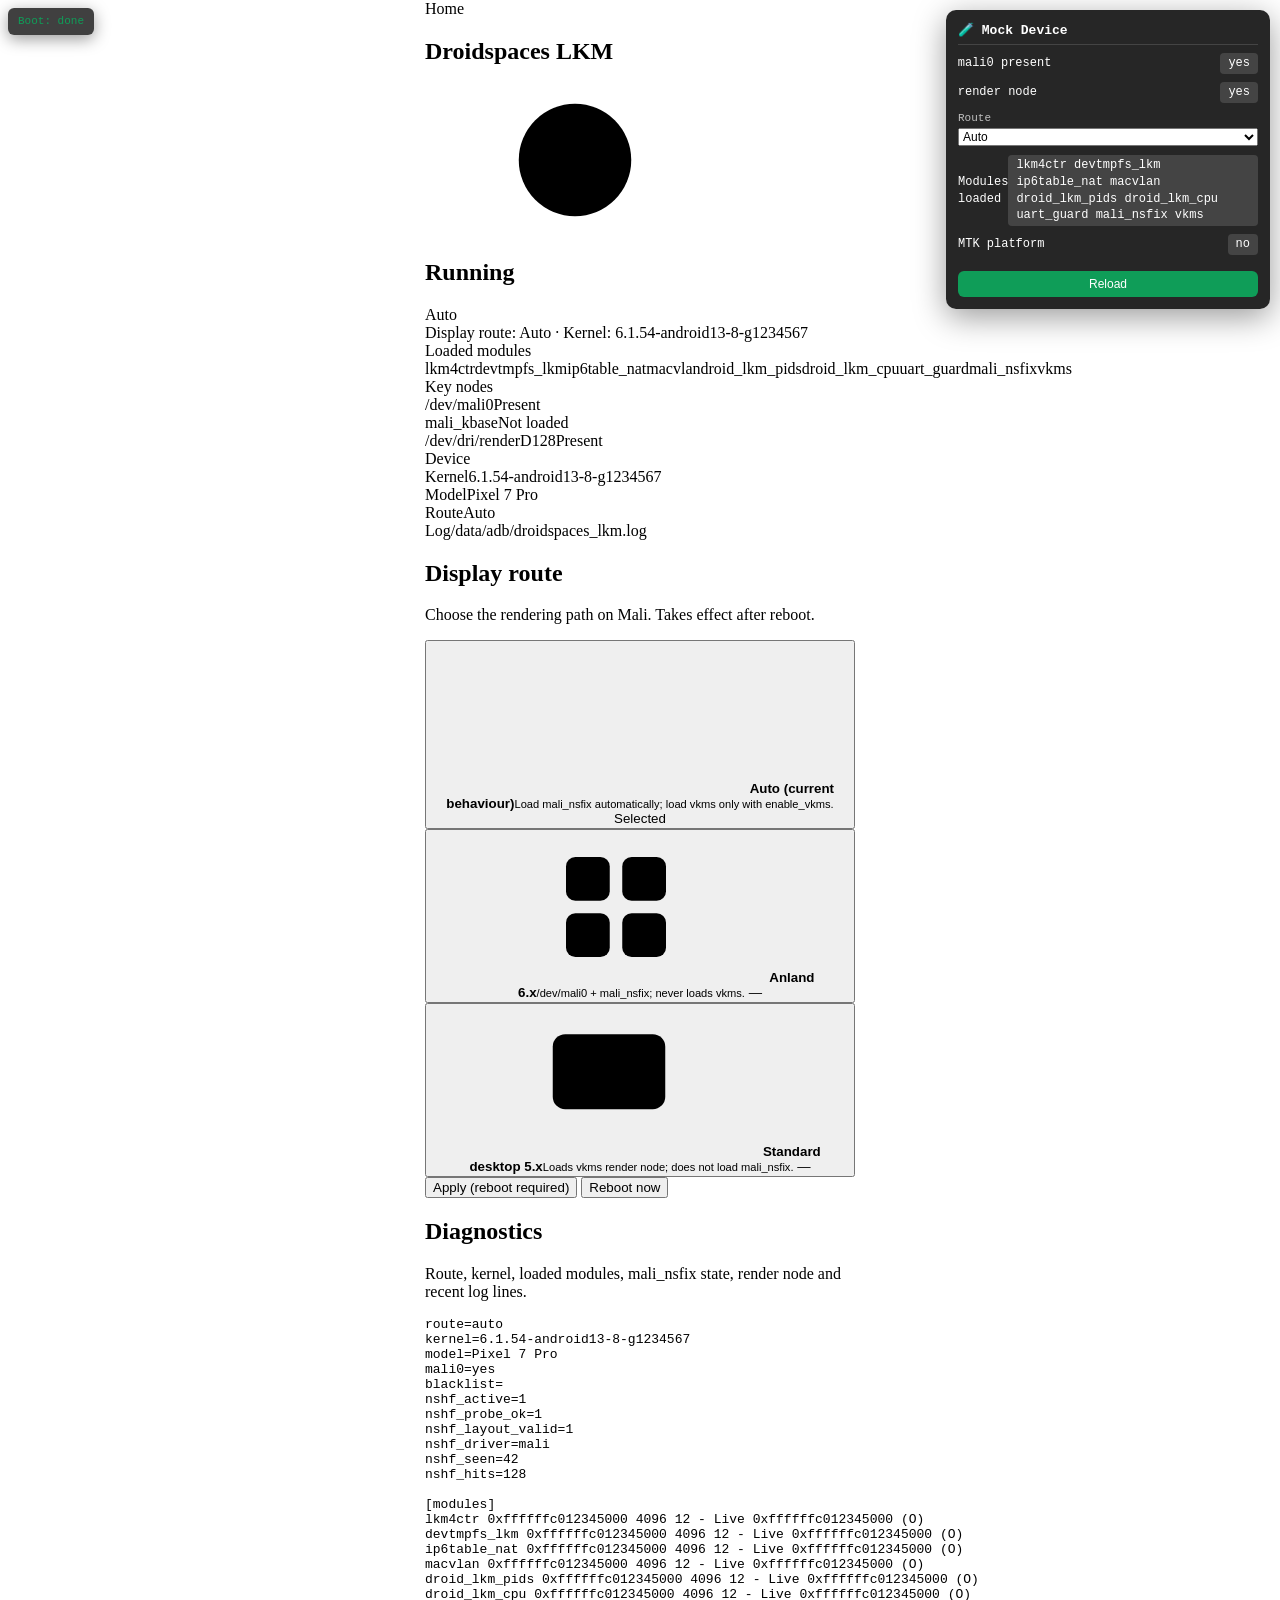
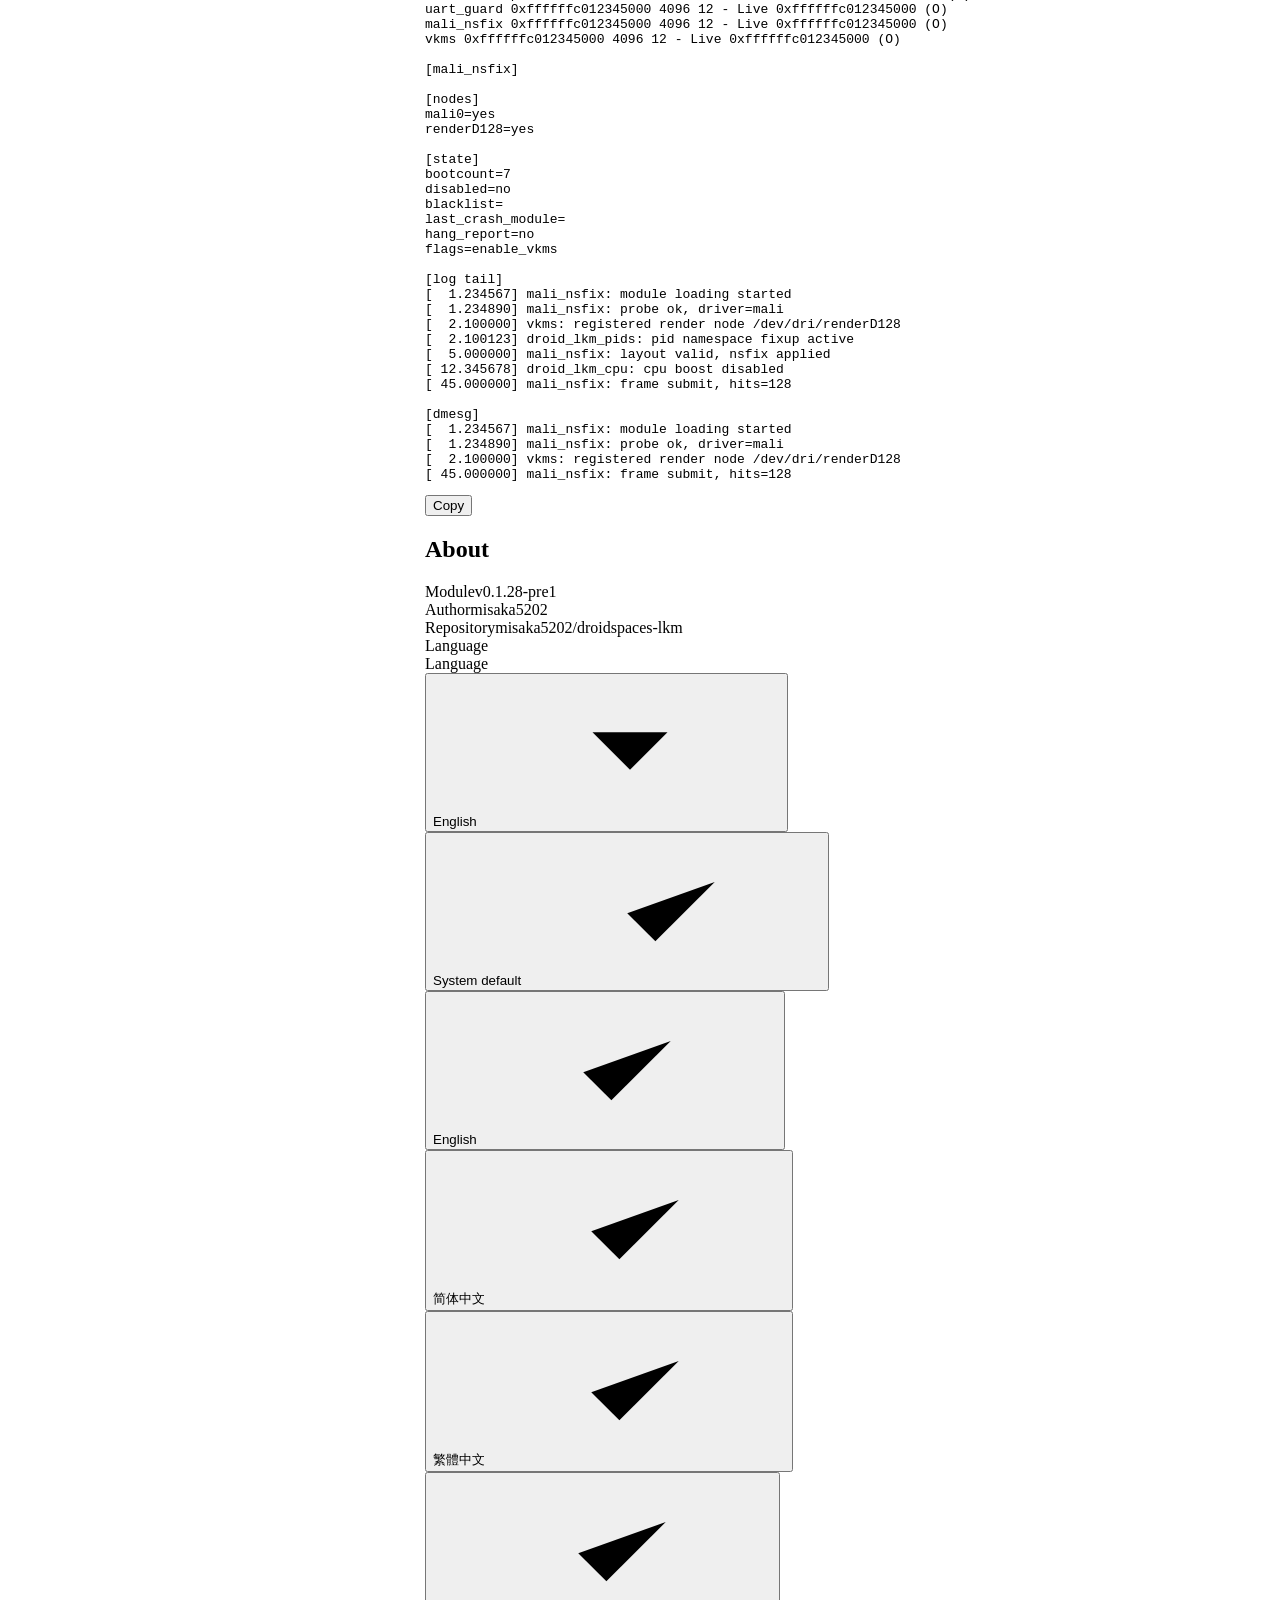
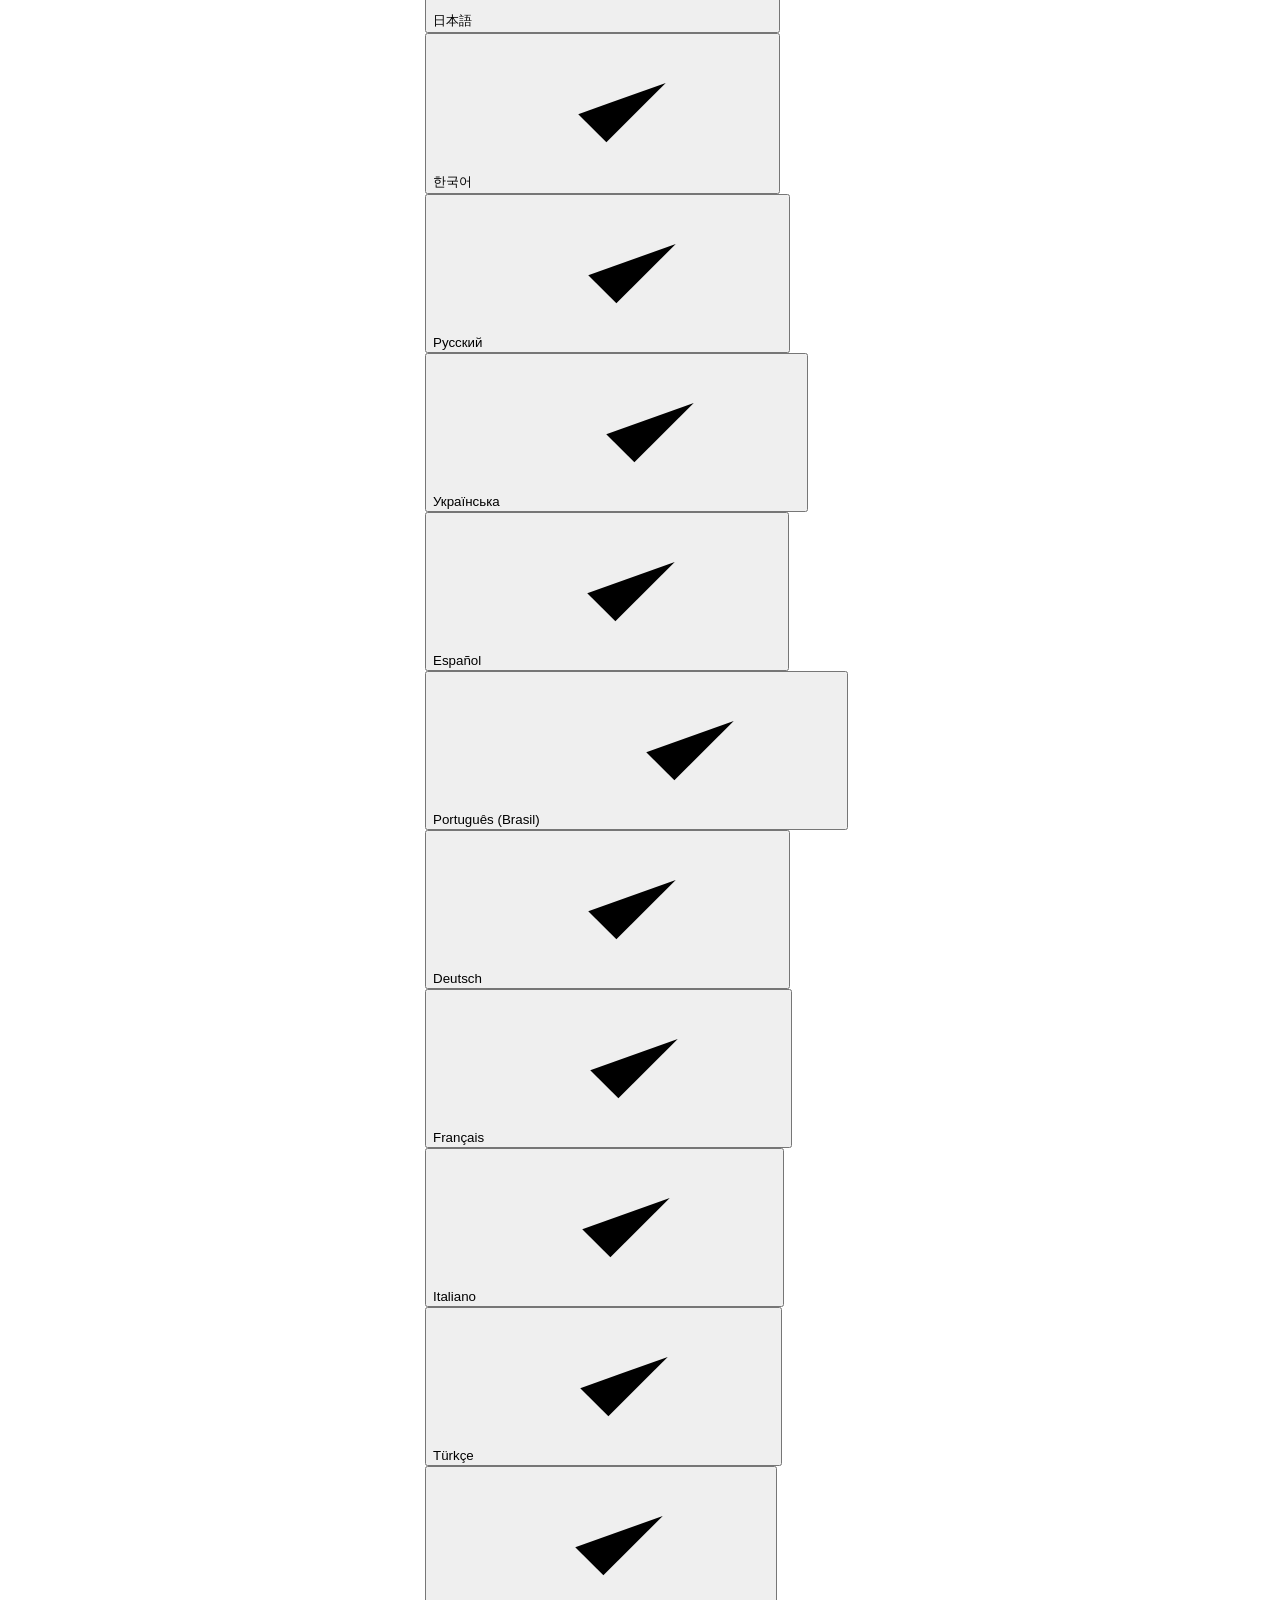
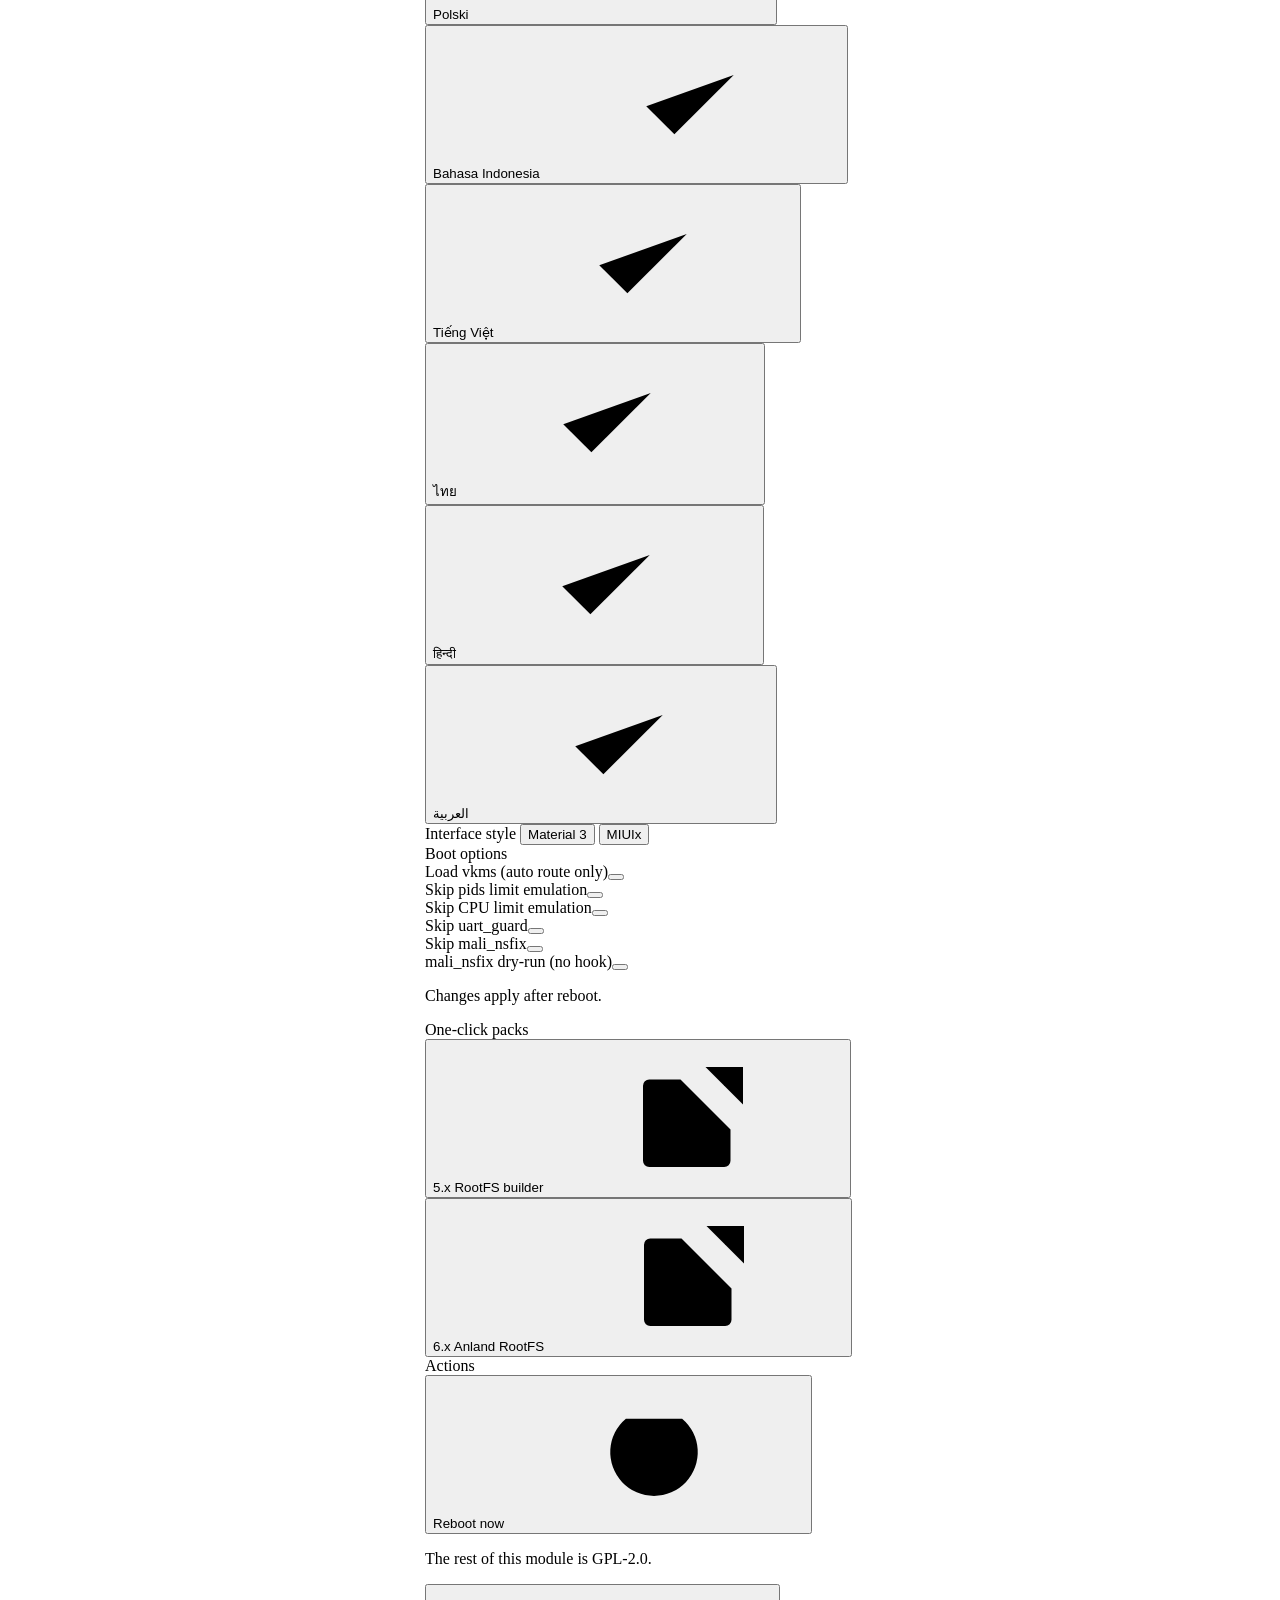
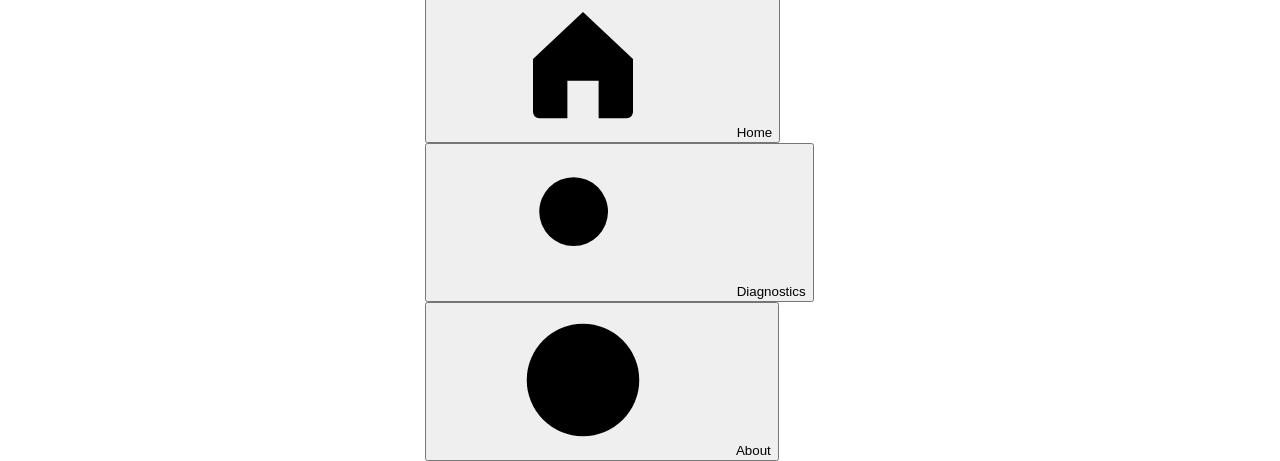
<file: module/webroot/mock.html>
<!DOCTYPE html>
<html lang="en">
<head>
<meta charset="UTF-8">
<meta name="viewport" content="width=device-width, initial-scale=1.0, maximum-scale=1.0, user-scalable=no, viewport-fit=cover">
<meta name="color-scheme" content="light dark">
<meta name="theme-color" content="#fef7ff">
<title>Droidspaces LKM — WebUI Mock</title>
<style>
  /* Mock-specific overrides: no safe-area insets needed on desktop */
  :root { --inset-top: 0px; --inset-bottom: 0px; }
  body { max-width: 430px; margin: 0 auto; }

  /* Boot status — small indicator top-left */
  #boot-status {
    position: fixed; top: 8px; left: 8px; z-index: 1000;
    background: rgba(0,0,0,.75); color: #0f9d58; padding: 6px 10px;
    border-radius: 6px; font: 11px/1.4 ui-monospace, monospace;
    box-shadow: 0 4px 16px rgba(0,0,0,.4);
  }
</style>
</head>
<body>

<div id="boot-status">Boot: starting…</div>

<!-- WebUI body (copied from index.html structure) -->
<div class="shell">
  <div class="busybar" id="busybar" aria-hidden="true"></div>
  <header class="appbar" id="appbar" aria-hidden="true">
    <span class="appbar-title" id="appbar-title">Droidspaces LKM</span>
  </header>

  <main class="scroller" id="scroller">

    <!-- 主页 -->
    <section id="view-home" class="page is-active">
      <h1 class="page-title">Droidspaces LKM</h1>

      <div class="banner" id="home-err" role="alert" hidden>
        <span id="home-err-text"></span>
        <button type="button" class="banner-btn" id="home-retry">Retry</button>
      </div>

      <div class="banner banner-warn" id="bl-warn" role="status" hidden>
        <span id="bl-text"></span>
        <button type="button" class="banner-btn" id="bl-clear">Clear blacklist</button>
      </div>

      <div class="hero" id="hero">
        <svg class="ic ic-hero"><use id="hero-icon" href="#i-ok"/></svg>
        <div class="hero-text">
          <div class="hero-row">
            <h2 id="status-title">…</h2>
            <span id="routeNow" class="badge">…</span>
          </div>
          <div id="status-indicator" class="hero-sub">…</div>
        </div>
      </div>

      <div class="group-label">Loaded modules</div>
      <div class="panel">
        <div id="module-list" class="chips"><span class="chip off">…</span></div>
      </div>

      <div class="group-label">Key nodes</div>
      <div class="panel panel-rows">
        <div class="row"><span class="k">/dev/mali0</span><span class="v" id="node-mali0">…</span></div>
        <div class="row"><span class="k">mali_kbase</span><span class="v" id="node-kbase">…</span></div>
        <div class="row"><span class="k">/dev/dri/renderD128</span><span class="v" id="node-render">…</span></div>
      </div>

      <div class="group-label">Device</div>
      <div class="panel panel-rows">
        <div class="row"><span class="k">Kernel</span><span class="v" id="kernel-version">…</span></div>
        <div class="row"><span class="k">Model</span><span class="v" id="device-model">…</span></div>
        <div class="row"><span class="k">Route</span><span class="v" id="routeText">…</span></div>
        <div class="row"><span class="k">Log</span><span class="v">/data/adb/droidspaces_lkm.log</span></div>
      </div>
    </section>

    <!-- 切换路线 -->
    <section id="view-route" class="page">
      <h1 class="page-title">Display route</h1>
      <p class="page-desc">Choose the rendering path on Mali. Takes effect after reboot.</p>

      <div class="stack" id="route-options">
        <button type="button" class="opt" data-route="auto">
          <span class="opt-icon"><svg class="ic"><use href="#i-auto"/></svg></span>
          <span class="opt-text"><b>Auto (current behaviour)</b><small>Load mali_nsfix automatically; load vkms only with enable_vkms.</small></span>
          <span class="chip off" data-chip>—</span>
        </button>
        <button type="button" class="opt" data-route="anland6">
          <span class="opt-icon"><svg class="ic"><use href="#i-six"/></svg></span>
          <span class="opt-text"><b>Anland 6.x</b><small>/dev/mali0 + mali_nsfix; never loads vkms.</small></span>
          <span class="chip off" data-chip>—</span>
        </button>
        <button type="button" class="opt" data-route="desktop5">
          <span class="opt-icon"><svg class="ic"><use href="#i-desk"/></svg></span>
          <span class="opt-text"><b>Standard desktop 5.x</b><small>Loads vkms render node; does not load mali_nsfix.</small></span>
          <span class="chip off" data-chip>—</span>
        </button>
      </div>

      <button type="button" class="btn btn-block" id="apply-route">Apply (reboot required)</button>
      <button type="button" class="btn btn-tonal btn-block btn-gap" id="reboot-route">Reboot now</button>
    </section>

    <!-- 诊断 -->
    <section id="view-diag" class="page">
      <h1 class="page-title">Diagnostics</h1>
      <p class="page-desc">Route, kernel, loaded modules, mali_nsfix state, render node and recent log lines.</p>
      <pre id="diag-out" class="diag">…</pre>
      <button type="button" class="btn btn-block" id="copy-diag">Copy</button>
    </section>

    <!-- 关于 -->
    <section id="view-about" class="page">
      <h1 class="page-title">About</h1>

      <div class="panel panel-rows">
        <div class="row"><span class="k">Module</span><span class="v" id="about-version">…</span></div>
        <div class="row"><span class="k">Author</span><span class="v">misaka5202</span></div>
        <div class="row"><span class="k">Repository</span><span class="v">misaka5202/droidspaces-lkm</span></div>
      </div>

      <div class="group-label">Language</div>
      <div class="panel panel-rows">
        <div class="row">
          <span class="k">Language</span>
          <span class="sel">
            <button type="button" class="md-select" id="lang-select" aria-haspopup="listbox" aria-expanded="false">
              <span class="md-select-label" id="lang-label">…</span>
              <svg class="ic md-select-arrow" aria-hidden="true"><use href="#i-chev"/></svg>
            </button>
            <div class="md-menu" id="lang-menu" role="listbox"></div>
          </span>
        </div>
        <div class="row">
          <span class="k">Interface style</span>
          <span class="seg" id="ui-switch">
            <button type="button" class="seg-btn" data-ui="md3">Material 3</button>
            <button type="button" class="seg-btn" data-ui="miuix">MIUIx</button>
          </span>
        </div>
        <div class="row" id="monet-row" hidden>
          <span class="k">Enable Monet for MIUIx</span>
          <button type="button" class="switch" id="monet-switch" role="switch" aria-checked="false"><span class="switch-knob"></span></button>
        </div>
      </div>

      <div class="group-label">Boot options</div>
      <div class="panel panel-rows" id="flag-rows"></div>
      <p class="foot-note">Changes apply after reboot.</p>

      <div class="group-label">One-click packs</div>
      <div class="stack">
        <button type="button" class="link-row" id="pack5"><span>5.x RootFS builder</span><svg class="ic"><use href="#i-open"/></svg></button>
        <button type="button" class="link-row" id="pack6"><span>6.x Anland RootFS</span><svg class="ic"><use href="#i-open"/></svg></button>
      </div>

      <div class="group-label">Actions</div>
      <div class="stack">
        <button type="button" class="link-row" id="reboot-about"><span>Reboot now</span><svg class="ic"><use href="#i-power"/></svg></button>
      </div>

      <p class="foot-note">The rest of this module is GPL-2.0.</p>
    </section>
  </main>

  <nav class="tabbar" id="tabbar">
    <button type="button" class="tab is-active" data-target="view-home">
      <span class="tab-pill"><svg class="ic"><use href="#i-home"/></svg></span>
      <span class="tab-label">Home</span>
    </button>
    <button type="button" class="tab" data-target="view-route">
      <span class="tab-pill"><svg class="ic"><use href="#i-route"/></svg></span>
      <span class="tab-label">Route</span>
    </button>
    <button type="button" class="tab" data-target="view-diag">
      <span class="tab-pill"><svg class="ic"><use href="#i-diag"/></svg></span>
      <span class="tab-label">Diagnostics</span>
    </button>
    <button type="button" class="tab" data-target="view-about">
      <span class="tab-pill"><svg class="ic"><use href="#i-info"/></svg></span>
      <span class="tab-label">About</span>
    </button>
  </nav>
</div>

<div id="toast" class="toast" role="status"></div>

<!-- 内联图标集（自绘线性图标，无外部依赖） -->
<svg width="0" height="0" style="position:absolute" aria-hidden="true">
  <defs>
    <symbol id="i-home" viewBox="0 0 24 24"><path d="M4 11.5 12 4l8 7.5V20a1 1 0 0 1-1 1h-4.5v-6h-5v6H5a1 1 0 0 1-1-1z"/></symbol>
    <symbol id="i-route" viewBox="0 0 24 24"><path d="M5 8h13m-3-3 3 3-3 3M19 16H6m3-3-3 3 3 3"/></symbol>
    <symbol id="i-diag" viewBox="0 0 24 24"><circle cx="10.5" cy="10.5" r="5.5"/><path d="m15 15 5 5M8 10.5h5M10.5 8v5"/></symbol>
    <symbol id="i-info" viewBox="0 0 24 24"><circle cx="12" cy="12" r="9"/><path d="M12 11v5.5M12 7.8v.2"/></symbol>
    <symbol id="i-ok" viewBox="0 0 24 24"><circle cx="12" cy="12" r="9"/><path d="m8 12.3 2.8 2.8L16.2 9.5"/></symbol>
    <symbol id="i-warn" viewBox="0 0 24 24"><circle cx="12" cy="12" r="9"/><path d="M12 7.5v5.5M12 16.2v.2"/></symbol>
    <symbol id="i-auto" viewBox="0 0 24 24"><path d="M12 3v4M12 17v4M3 12h4M17 12h4M6 6l2.5 2.5M15.5 15.5 18 18M18 6l-2.5 2.5M8.5 15.5 6 18"/></symbol>
    <symbol id="i-six" viewBox="0 0 24 24"><rect x="4" y="4" width="7" height="7" rx="1.5"/><rect x="13" y="4" width="7" height="7" rx="1.5"/><rect x="4" y="13" width="7" height="7" rx="1.5"/><rect x="13" y="13" width="7" height="7" rx="1.5"/></symbol>
    <symbol id="i-desk" viewBox="0 0 24 24"><rect x="3" y="4.5" width="18" height="12" rx="2"/><path d="M9 20h6M12 16.5V20"/></symbol>
    <symbol id="i-power" viewBox="0 0 24 24"><path d="M12 3v8M7.5 6.5a7 7 0 1 0 9 0"/></symbol>
    <symbol id="i-open" viewBox="0 0 24 24"><path d="M14 4h6v6M20 4l-9 9M18 14v5a1 1 0 0 1-1 1H5a1 1 0 0 1-1-1V7a1 1 0 0 1 1-1h5"/></symbol>
    <symbol id="i-chev" viewBox="0 0 24 24"><path d="m6 9 6 6 6-6"/></symbol>
    <symbol id="i-check" viewBox="0 0 24 24"><path d="m5 12.5 4.5 4.5L19 7.5"/></symbol>
  </defs>
</svg>

<!-- Boot status indicator -->
<script>
const bootStatus = document.getElementById('boot-status');
function bootLog(msg) {
  if (bootStatus) bootStatus.textContent = `Boot: ${msg}`;
  console.log('[boot]', msg);
}
window.onerror = (msg, url, line) => {
  if (bootStatus) bootStatus.textContent = `JS error: ${msg}`;
  console.error('JS error:', msg, url, line);
  return true;
};
window.addEventListener('unhandledrejection', (e) => {
  if (bootStatus) bootStatus.textContent = `Promise rejection: ${e.reason}`;
  console.error('Unhandled rejection:', e.reason);
});
</script>

<!-- Mock KSU API: loads before index.js so window.ksu exists when sh() runs -->
<script src="mock-ksu.js"></script>

<!-- Actual WebUI module script (unchanged) -->
<script src="index.js" type="module"></script>

</body>
</html>
</file>
